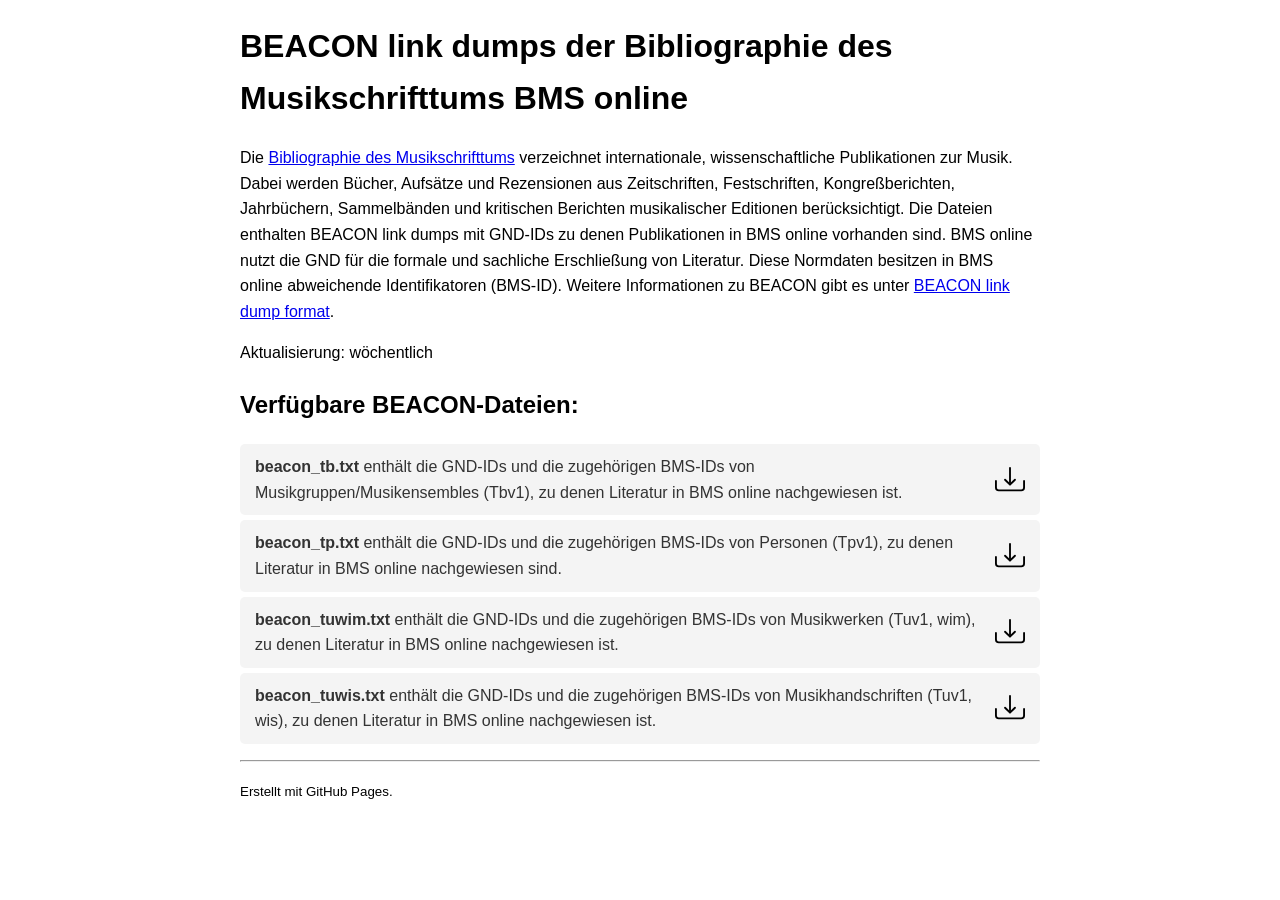
<file: index.html>
<!DOCTYPE html>
<html lang="de">
<head>
    <meta charset="UTF-8">
    <meta name="viewport" content="width=device-width, initial-scale=1.0">
    <title>BEACON link dumps der Bibliographie des Musikschrifttums BMS online</title>
    <style>
        body {
            font-family: sans-serif;
            line-height: 1.6;
            max-width: 800px;
            margin: 20px auto;
            padding: 0 20px;
        }
        ul {
            list-style-type: none;
            padding: 0;
        }
        /* Stilisiert das gesamte Listen-Element als klickbaren Block */
        li a {
            display: flex; /* Benutzt Flexbox um Text und Icon auszurichten */
            align-items: center; /* Zentriert Icon und Text vertikal */
            padding: 10px 15px;
            margin-bottom: 5px;
            background-color: #f4f4f4;
            text-decoration: none;
            color: #333;
            border-radius: 5px;
            justify-content: space-between; /* Schiebt das Icon nach rechts */
        }
        li a:hover {
            background-color: #e2e2e2;
        }
        .download-icon {
            margin-left: 15px; /* Fügt Abstand zwischen Text und Icon hinzu */
            width: 30px;
            height: 30px;
            /* Stellt sicher, dass das Icon nicht gestaucht wird */
            flex-shrink: 0; 
        }
    </style>
</head>
<body>

    <h1>BEACON link dumps der Bibliographie des Musikschrifttums BMS online</h1>
    <p>
        Die <a href="https://www.musikbibliographie.de/">Bibliographie des Musikschrifttums</a> verzeichnet internationale, wissenschaftliche Publikationen zur Musik. Dabei werden Bücher, Aufsätze und Rezensionen aus Zeitschriften, Festschriften, Kongreßberichten, Jahrbüchern, Sammelbänden und kritischen Berichten musikalischer Editionen berücksichtigt. Die Dateien enthalten BEACON link dumps mit GND-IDs zu denen Publikationen in BMS online vorhanden sind. BMS online nutzt die GND für die formale und sachliche Erschließung von Literatur. Diese Normdaten besitzen in BMS online abweichende Identifikatoren (BMS-ID).
Weitere Informationen zu BEACON gibt es unter <a href="https://gbv.github.io/beaconspec/beacon.html">BEACON link dump format</a>.
    </p>
	<p>
	Aktualisierung: wöchentlich
	</p>

    <h2>Verfügbare BEACON-Dateien:</h2>
    <ul>
        
        <li>
            <!-- Das href-Attribut verweist nun relativ auf die Datei, download zwingt den Download -->
            <a href="dmp/beacon_tb.txt" download="BMS-Musikgruppen und Musikensembles">
                <div>
                    <b>beacon_tb.txt</b> enthält die GND-IDs und die zugehörigen BMS-IDs von Musikgruppen/Musikensembles (Tbv1), zu denen Literatur in BMS online nachgewiesen ist.
                </div>
                <!-- Der src-Pfad ist korrekt, muss aber im icon-Ordner im Root des Repos liegen -->
                <img src="icon/download.svg" alt="Download-Icon" class="download-icon">
            </a>
        </li>
        
        <li>
            <a href="dmp/beacon_tp.txt" download="BMS-Personen">
                <div>
                    <b>beacon_tp.txt</b> enthält die GND-IDs und die zugehörigen BMS-IDs von Personen (Tpv1), zu denen Literatur in BMS online nachgewiesen sind.
                </div>
                <img src="icon/download.svg" alt="Download-Icon" class="download-icon">
            </a>
        </li>
        
        <li>
            <a href="dmp/beacon_tuwim.txt" download="BMS-Musikwerke">
                <div>
                    <b>beacon_tuwim.txt</b> enthält die GND-IDs und die zugehörigen BMS-IDs von Musikwerken (Tuv1, wim), zu denen Literatur in BMS online nachgewiesen ist.
                </div>
                <img src="icon/download.svg" alt="Download-Icon" class="download-icon">
            </a>
        </li>
        
        <li>
            <a href="dmp/beacon_tuwis.txt" download="BMS-Musikhandschriften">
                <div>
                    <b>beacon_tuwis.txt</b> enthält die GND-IDs und die zugehörigen BMS-IDs von Musikhandschriften (Tuv1, wis), zu denen Literatur in BMS online nachgewiesen ist.
                </div>
                <img src="icon/download.svg" alt="Download-Icon" class="download-icon">
            </a>
        </li>
    </ul>

    <footer>
        <hr>
        <p><small>Erstellt mit GitHub Pages.</small></p>
    </footer>

</body>
</html>
</file>
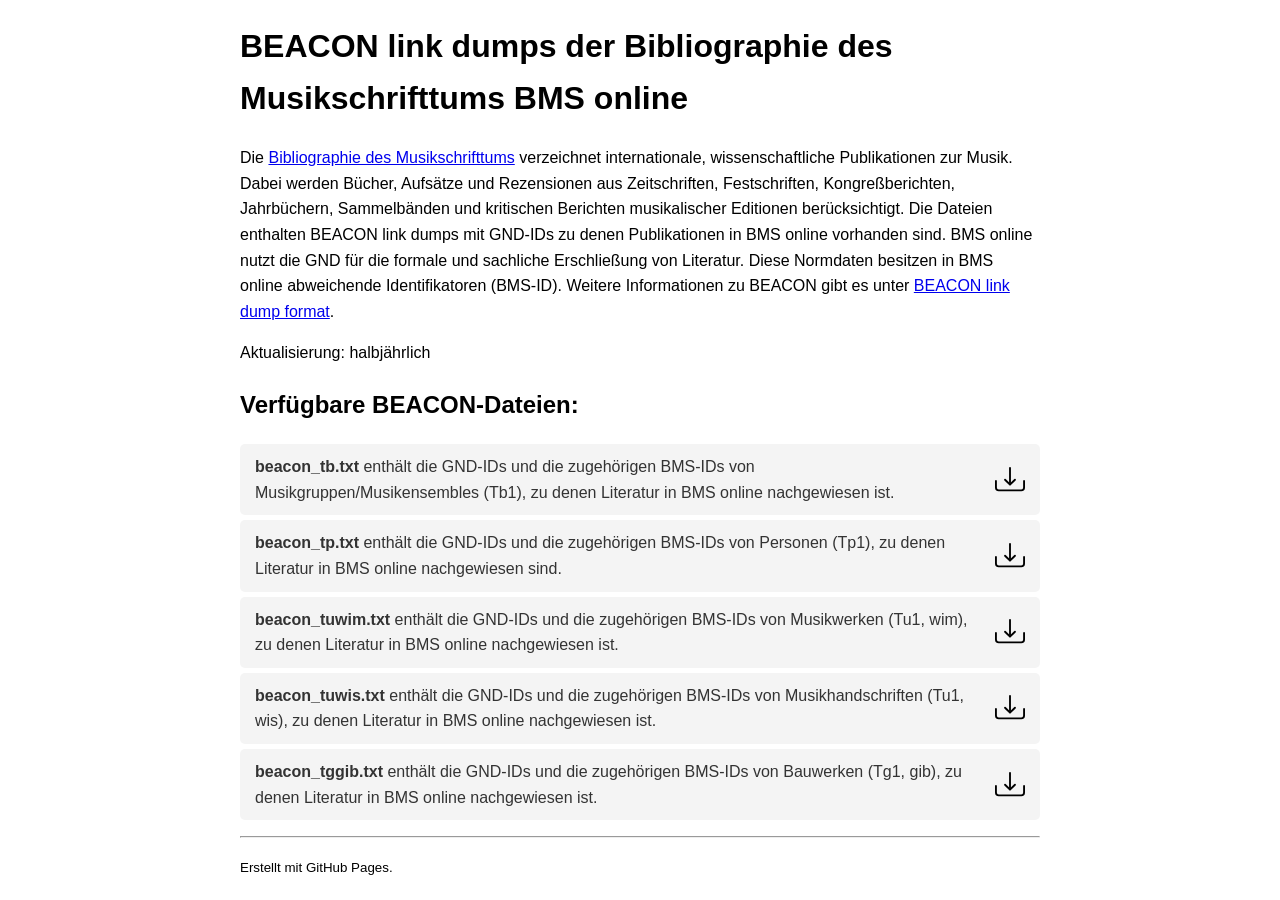
<file: dmp/index.html>
<!DOCTYPE html>
<html lang="de">
<head>
    <meta charset="UTF-8">
    <meta name="viewport" content="width=device-width, initial-scale=1.0">
    <title>BEACON link dumps der Bibliographie des Musikschrifttums BMS online</title>
    <style>
        body {
            font-family: sans-serif;
            line-height: 1.6;
            max-width: 800px;
            margin: 20px auto;
            padding: 0 20px;
        }
        ul {
            list-style-type: none;
            padding: 0;
        }
        /* Stilisiert das gesamte Listen-Element als klickbaren Block */
        li a {
            display: flex; /* Benutzt Flexbox um Text und Icon auszurichten */
            align-items: center; /* Zentriert Icon und Text vertikal */
            padding: 10px 15px;
            margin-bottom: 5px;
            background-color: #f4f4f4;
            text-decoration: none;
            color: #333;
            border-radius: 5px;
            justify-content: space-between; /* Schiebt das Icon nach rechts */
        }
        li a:hover {
            background-color: #e2e2e2;
        }
        .download-icon {
            margin-left: 15px; /* Fügt Abstand zwischen Text und Icon hinzu */
            width: 30px;
            height: 30px;
            /* Stellt sicher, dass das Icon nicht gestaucht wird */
            flex-shrink: 0; 
        }
    </style>
</head>
<body>

    <h1>BEACON link dumps der Bibliographie des Musikschrifttums BMS online</h1>
    <p>
        Die <a href="https://www.musikbibliographie.de/">Bibliographie des Musikschrifttums</a> verzeichnet internationale, wissenschaftliche Publikationen zur Musik. Dabei werden Bücher, Aufsätze und Rezensionen aus Zeitschriften, Festschriften, Kongreßberichten, Jahrbüchern, Sammelbänden und kritischen Berichten musikalischer Editionen berücksichtigt. Die Dateien enthalten BEACON link dumps mit GND-IDs zu denen Publikationen in BMS online vorhanden sind. BMS online nutzt die GND für die formale und sachliche Erschließung von Literatur. Diese Normdaten besitzen in BMS online abweichende Identifikatoren (BMS-ID).
Weitere Informationen zu BEACON gibt es unter <a href="https://gbv.github.io/beaconspec/beacon.html">BEACON link dump format</a>.
    </p>
	<p>
	Aktualisierung: halbjährlich
	</p>

    <h2>Verfügbare BEACON-Dateien:</h2>
    <ul>
        
        <li>
            <!-- Das href-Attribut verweist nun relativ auf die Datei, download zwingt den Download -->
            <a href="beacon_tb.txt" download="BMS-Musikgruppen und Musikensembles">
                <div>
                    <b>beacon_tb.txt</b> enthält die GND-IDs und die zugehörigen BMS-IDs von Musikgruppen/Musikensembles (Tb1), zu denen Literatur in BMS online nachgewiesen ist.
                </div>
                <!-- Der src-Pfad ist korrekt, muss aber im icon-Ordner im Root des Repos liegen -->
                <img src="download.svg" alt="Download-Icon" class="download-icon">
            </a>
        </li>
        
        <li>
            <a href="beacon_tp.txt" download="BMS-Personen">
                <div>
                    <b>beacon_tp.txt</b> enthält die GND-IDs und die zugehörigen BMS-IDs von Personen (Tp1), zu denen Literatur in BMS online nachgewiesen sind.
                </div>
                <img src="download.svg" alt="Download-Icon" class="download-icon">
            </a>
        </li>
        
        <li>
            <a href="beacon_tuwim.txt" download="BMS-Musikwerke">
                <div>
                    <b>beacon_tuwim.txt</b> enthält die GND-IDs und die zugehörigen BMS-IDs von Musikwerken (Tu1, wim), zu denen Literatur in BMS online nachgewiesen ist.
                </div>
                <img src="download.svg" alt="Download-Icon" class="download-icon">
            </a>
        </li>
        
        <li>
            <a href="beacon_tuwis.txt" download="BMS-Musikhandschriften">
                <div>
                    <b>beacon_tuwis.txt</b> enthält die GND-IDs und die zugehörigen BMS-IDs von Musikhandschriften (Tu1, wis), zu denen Literatur in BMS online nachgewiesen ist.
                </div>
                <img src="download.svg" alt="Download-Icon" class="download-icon">
            </a>
        </li>
		
		 <li>
            <a href="beacon_tggib.txt" download="BMS-Bauwerke">
                <div>
                    <b>beacon_tggib.txt</b> enthält die GND-IDs und die zugehörigen BMS-IDs von Bauwerken (Tg1, gib), zu denen Literatur in BMS online nachgewiesen ist.
                </div>
                <img src="download.svg" alt="Download-Icon" class="download-icon">
            </a>
        </li>
    </ul>

    <footer>
        <hr>
        <p><small>Erstellt mit GitHub Pages.</small></p>
    </footer>

</body>
</html>
</file>
